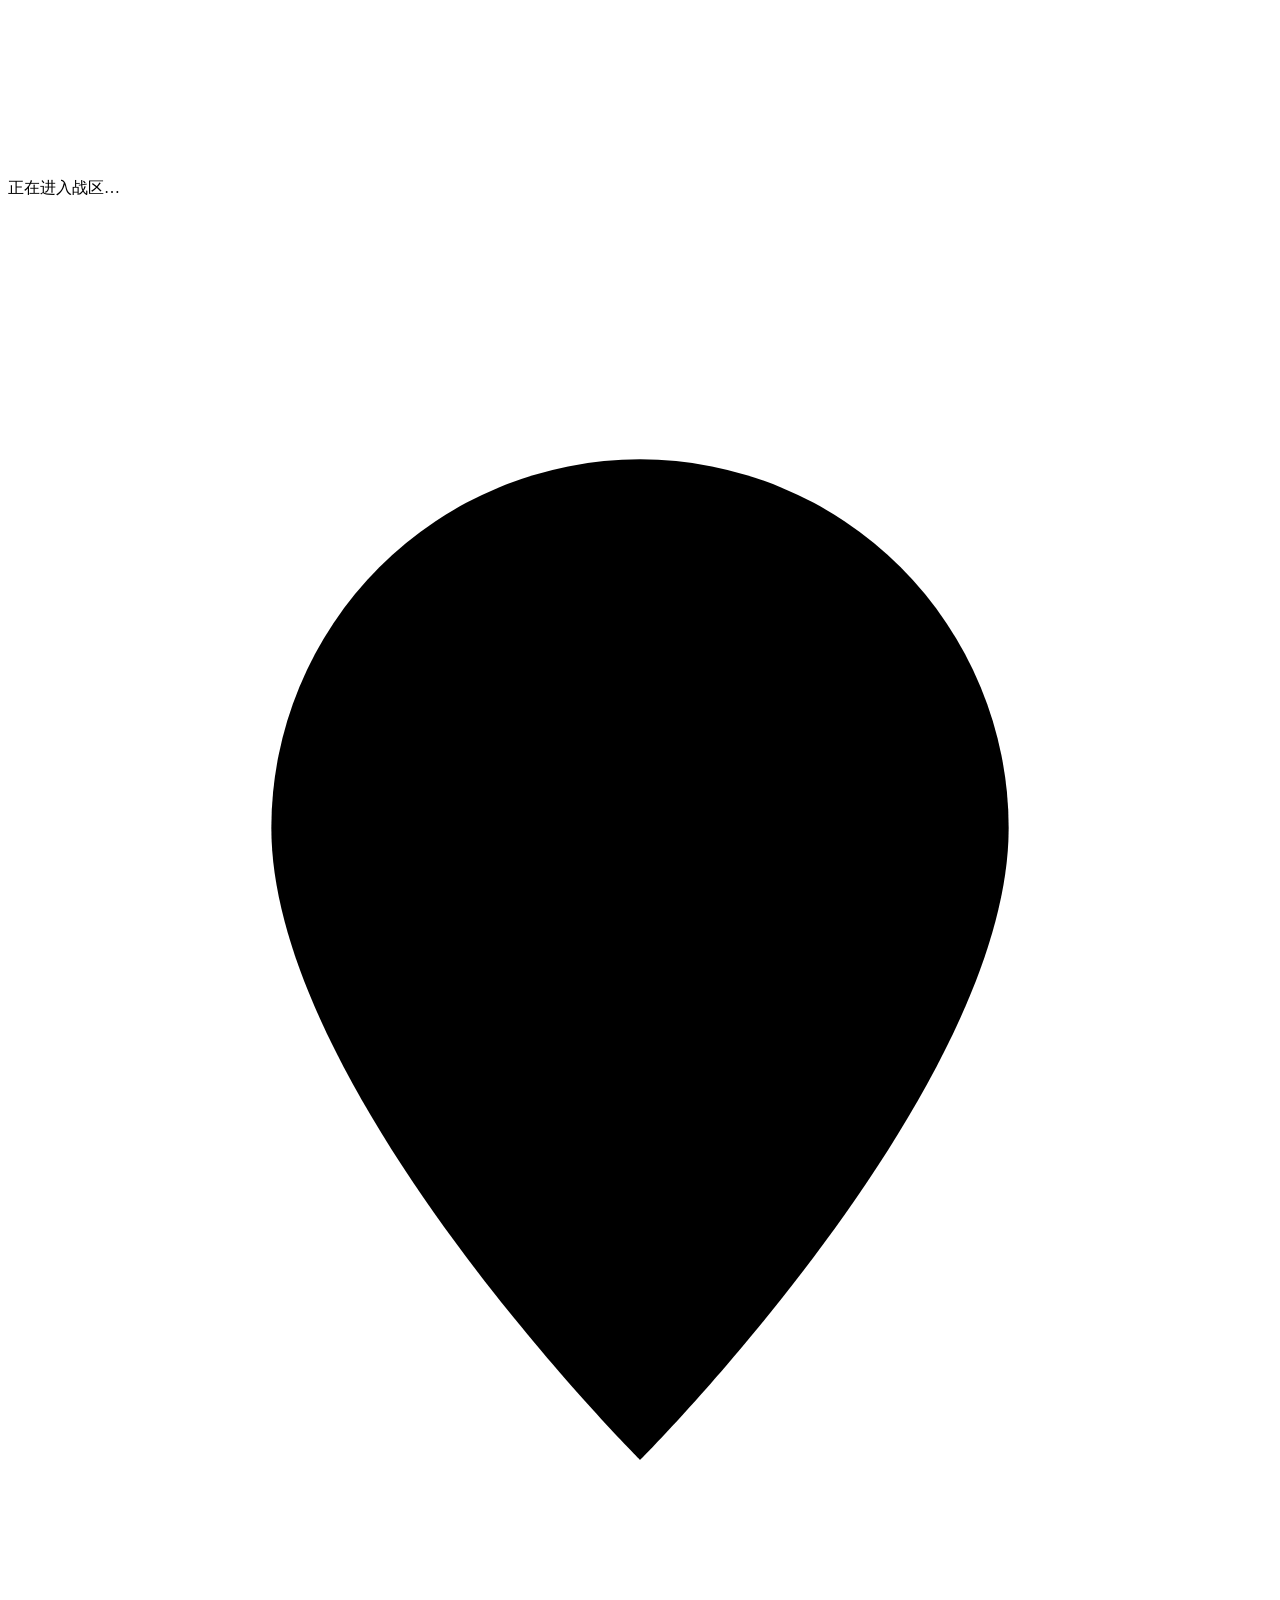
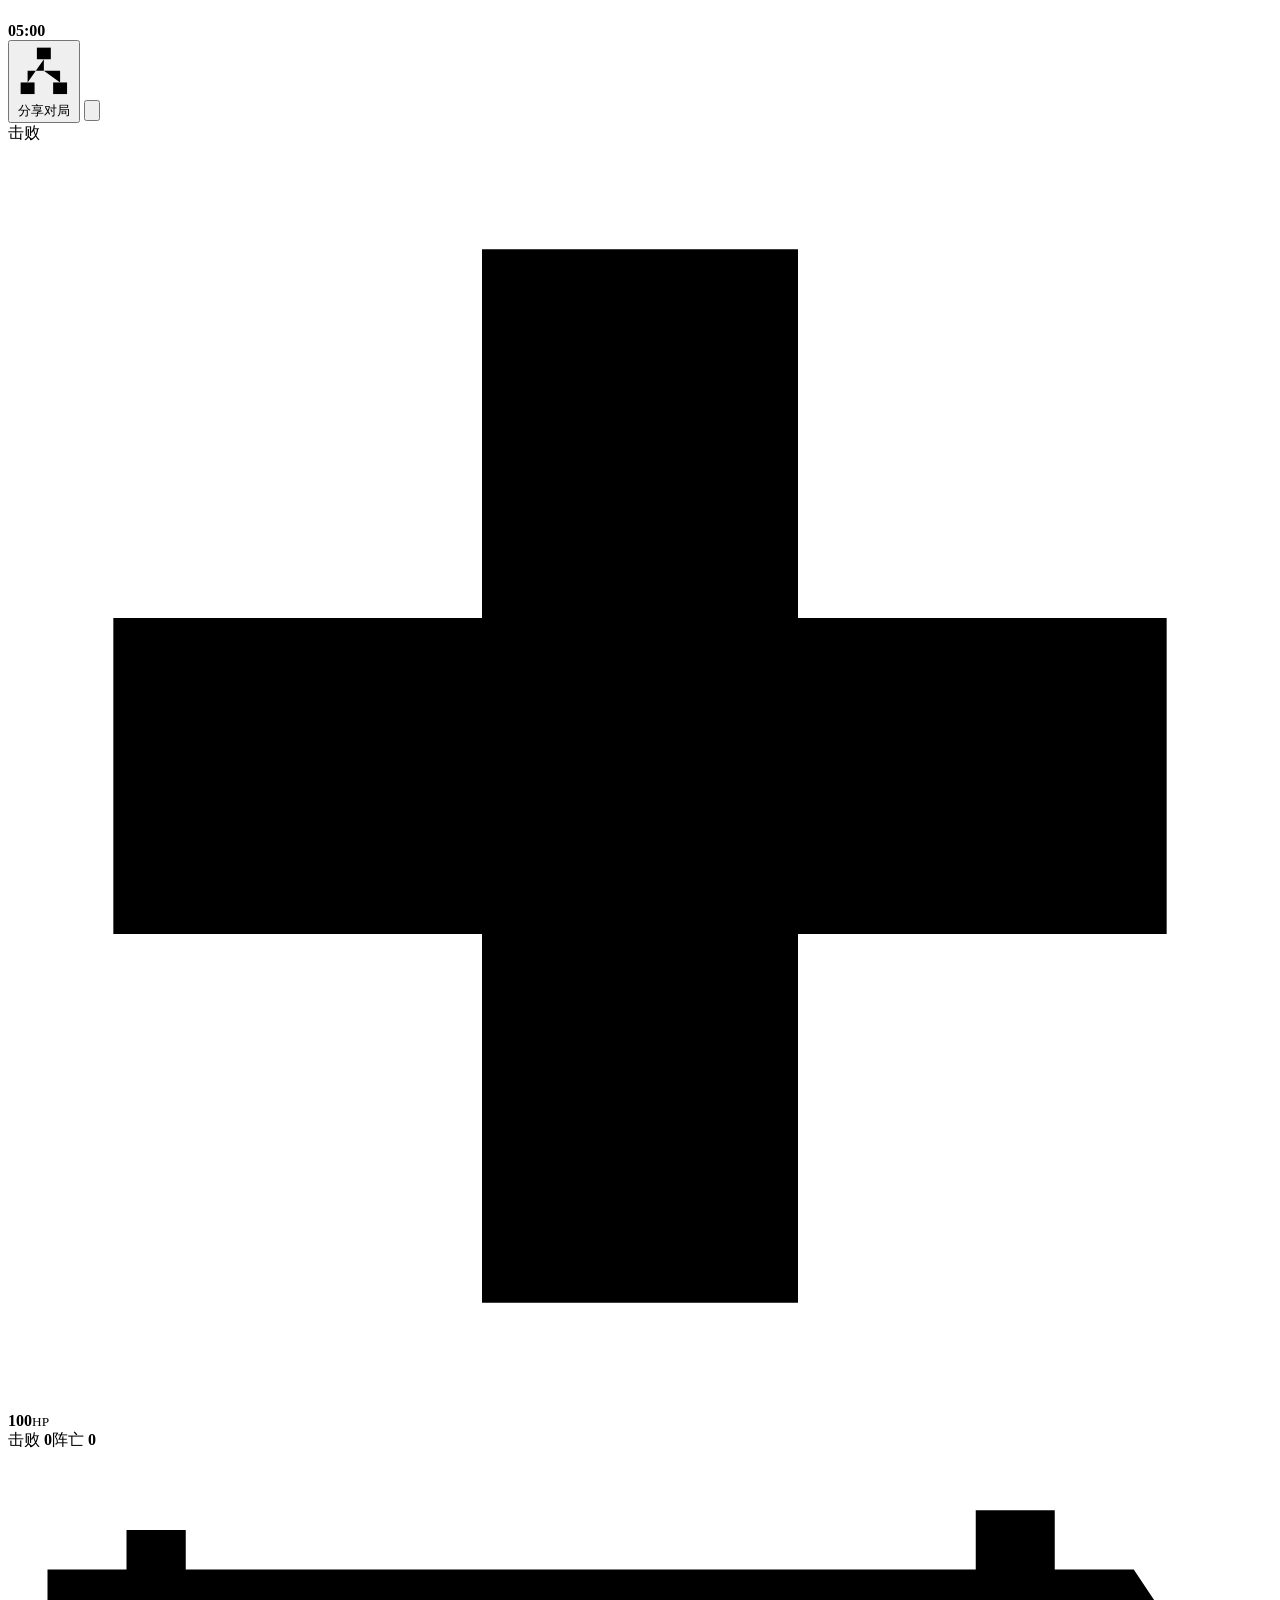
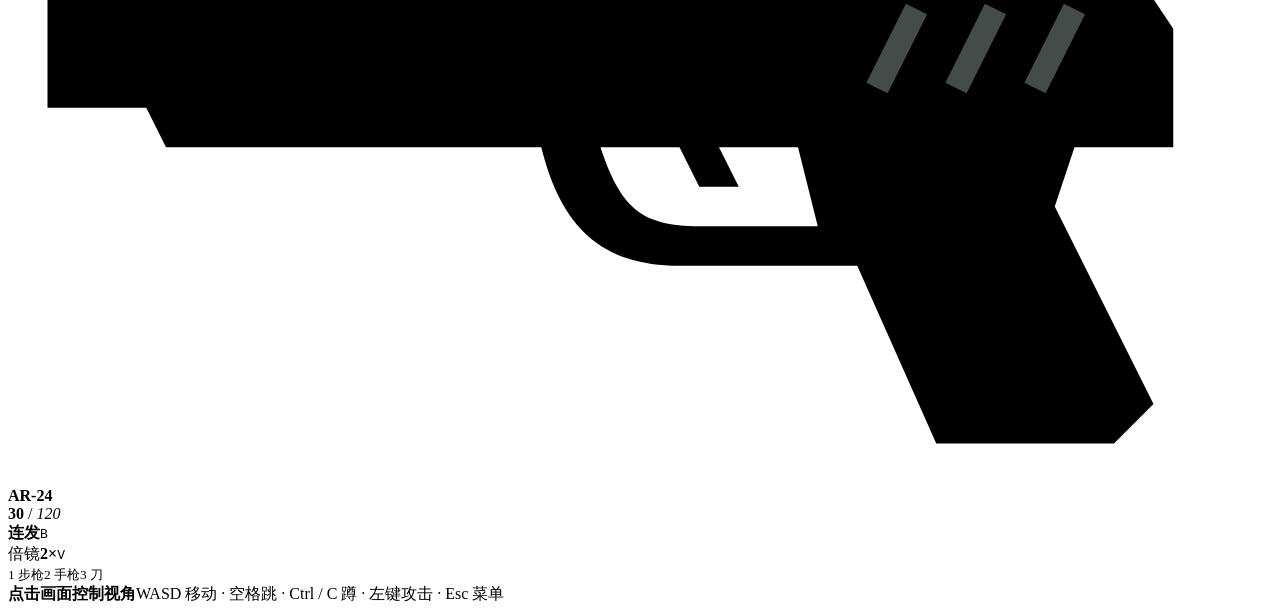
<file: src/lobby.html>
<!DOCTYPE html>
<html lang="zh-CN"><head><meta charset="utf-8"><meta name="viewport" content="width=device-width, initial-scale=1, viewport-fit=cover"><meta name="theme-color" content="#151817">
<title>灰港战线 · GREYPORT ARENA</title>
<style>/*__STYLE__*/</style></head>
<body data-screen="connecting">
<div id="battle"><canvas id="scene"></canvas><canvas id="weapon"></canvas>
 <div id="scopeView" aria-hidden="true" hidden><div id="scopeLens">
  <svg class="scopeReticle" viewBox="-100 -100 200 200" focusable="false">
   <path class="reticlePosts" d="M-100,-1.2H-46L-42,0 -46,1.2H-100Z M100,-1.2H46L42,0 46,1.2H100Z M-1.2,100V46L0,42 1.2,46V100Z"/>
   <path class="reticleLine" d="M-46,0H-1.6 M1.6,0H46 M0,-98V-1.6 M0,1.6V46 M-12,-1.1V1.1 M12,-1.1V1.1 M-1.1,12H1.1"/>
   <circle class="reticleDot" cx="0" cy="0" r=".46"/>
  </svg>
  <div class="scopeReadout"><strong id="lensPower">2×</strong><kbd>V</kbd></div>
 </div></div>
 <p id="entryStatus" role="status">正在进入战区…</p>
 <div id="hud"><div class="topleft"><canvas id="radar" width="180" height="135"></canvas><div class="radartag"><i class="glyph"><svg class="ic" aria-hidden="true" viewBox="0 0 24 24"><path d="M19 9c0 5-7 12-7 12S5 14 5 9a7 7 0 1114 0z"/><circle cx="12" cy="9" r="2"/></svg></i><span id="radarMap"></span></div></div>
 <div class="clock"><span id="matchMode"></span><b id="timer">05:00</b></div><div class="topright"><button id="shareMatch" class="hudbtn sharebtn" type="button"><i class="glyph"><svg class="ic" aria-hidden="true" viewBox="0 0 24 24"><rect x="9" y="2" width="6" height="5"/><rect x="2" y="17" width="6" height="5"/><rect x="16" y="17" width="6" height="5"/><path d="M12 7v5H5v5m7-5h7v5"/></svg></i> 分享对局</button> <button id="pause" class="hudbtn" title="战斗菜单（Esc）" aria-label="战斗菜单"><i class="glyph"><svg class="ic" aria-hidden="true" viewBox="0 0 24 24"><path d="M8 4v16m8-16v16" stroke-width="4"/></svg></i></button><div id="killfeed"></div></div>
 <div id="cross" aria-hidden="true"><b></b><b></b><b></b><b></b></div><div id="marker" aria-hidden="true"><i></i><i></i><i></i><i></i></div>
 <div id="elimination" role="status"><span>击败</span><strong id="defeatedName"></strong></div>
 <div id="targetHealth" hidden><div><span id="targetName"></span><span id="targetDamage"></span><b id="targetReading"></b></div><div class="targetTrack"><i id="targetFill"></i></div></div>
 <div class="vitals"><div class="healthrow"><i class="glyph"><svg class="ic" aria-hidden="true" viewBox="0 0 24 24"><path d="M9 2h6v7h7v6h-7v7H9v-7H2V9h7z" fill="currentColor" stroke="none"/></svg></i><b id="hp">100</b><small>HP</small><span id="damageAmount"></span></div><div class="healthtrack"><i id="hpTrail"></i><b id="hpbar"></b></div><div class="scoreline"><span>击败 <b id="kills">0</b></span><span>阵亡 <b id="deaths">0</b></span></div></div>
 <div class="munition" id="weaponHud"><div class="weaponTitle"><svg class="sidearmIcon" viewBox="0 0 64 32" aria-hidden="true"><path fill="currentColor" fill-rule="evenodd" d="M2 6h4V4h3v2h40V3h4v3h4l2 3v6h-5l-1 3 5 10-2 2h-9l-4-9h-9c-4 0-6-2-7-6H8l-1-2H2zm28 9c1 3 2 4 5 4h6l-1-4h-4l1 2h-2l-1-2z"/><path d="m46 8-2 4m6-4-2 4m6-4-2 4" fill="none" stroke="#444c49" stroke-width="1.2"/></svg><strong id="weapLabel">AR-24</strong></div>
 <div id="ammoLine"><b id="ammo">30</b> <span>/</span> <em id="reserve">120</em></div><div class="pistolRounds" aria-hidden="true"><i id="roundsFill"></i></div><div id="knifeAction" hidden>左键挥刀</div>
 <div id="fireSetting"><div id="pistolHint" hidden><kbd id="pistolHintKey">R</kbd><small id="pistolHintText">换弹</small></div><i class="burstGlyph" aria-hidden="true"><i></i><i></i><i></i></i><strong id="fireModeLabel">连发</strong><kbd id="fireModeKey">B</kbd></div>
 <div id="opticSetting"><span>倍镜</span><strong id="scopePower">2×</strong><kbd>V</kbd></div>
 <div id="reloadMeter" hidden><small id="gunstatus">换弹中</small><div class="reloadTrack"><i id="reloadFill"></i></div></div>
 <div id="weaponSlots" aria-label="武器快捷键"><small class="equipped">1 步枪</small><small>2 手枪</small><small>3 刀</small></div></div>
 <div id="fieldHint"><strong>点击画面控制视角</strong><span>WASD 移动 · 空格跳 · Ctrl / C 蹲 · 左键攻击 · Esc 菜单</span></div>
 <div id="roomtag"></div><div id="hurt"></div></div>
 <div id="matchOverlay" hidden><div class="matchcard"><div class="eyebrow" id="matchEn"></div><h2 id="matchTitle"></h2><p id="matchText"></p><div id="matchMore"></div><div id="matchActions"></div></div></div>
</div>
<dialog id="dialog" aria-labelledby="modalTitle"><div class="modalHead"><div><div id="modalEn" class="eyebrow"></div><h2 id="modalTitle"></h2></div><button id="closeModal" class="iconbtn" aria-label="关闭"><i class="glyph"><svg class="ic" aria-hidden="true" viewBox="0 0 24 24"><path d="m5 5 14 14m0-14L5 19"/></svg></i></button></div><div id="modalBody"></div></dialog>
<div id="toast" role="status"></div>
<script>/*__WEAPON__*/</script><script>/*__ARENA__*/</script><script>/*__LAN__*/</script><script>/*__GAME__*/</script><script>/*__UI__*/</script>
</body></html>
</file>
